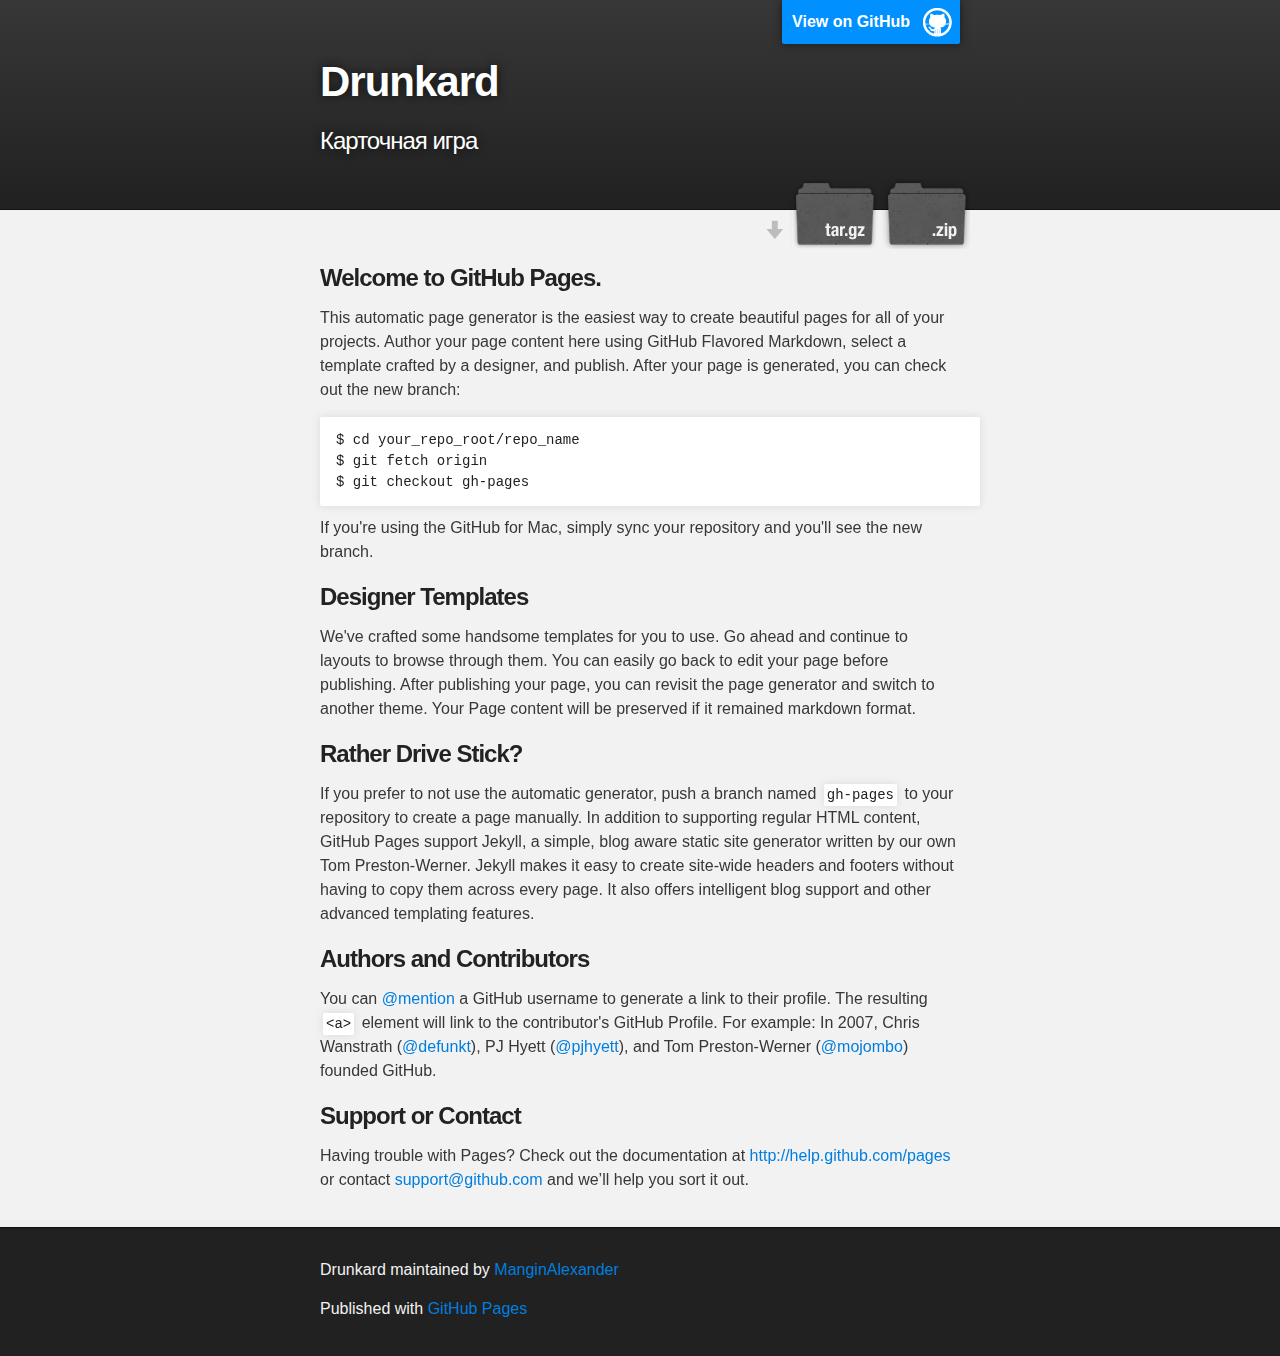
<file: index.html>
<!DOCTYPE html>
<html>

  <head>
    <meta charset='utf-8' />
    <meta http-equiv="X-UA-Compatible" content="chrome=1" />
    <meta name="description" content="Drunkard : Карточная игра" />

    <link rel="stylesheet" type="text/css" media="screen" href="stylesheets/stylesheet.css">

    <title>Drunkard</title>
  </head>

  <body>

    <!-- HEADER -->
    <div id="header_wrap" class="outer">
        <header class="inner">
          <a id="forkme_banner" href="https://github.com/ManginAlexander/Drunkard">View on GitHub</a>

          <h1 id="project_title">Drunkard</h1>
          <h2 id="project_tagline">Карточная игра</h2>

            <section id="downloads">
              <a class="zip_download_link" href="https://github.com/ManginAlexander/Drunkard/zipball/master">Download this project as a .zip file</a>
              <a class="tar_download_link" href="https://github.com/ManginAlexander/Drunkard/tarball/master">Download this project as a tar.gz file</a>
            </section>
        </header>
    </div>

    <!-- MAIN CONTENT -->
    <div id="main_content_wrap" class="outer">
      <section id="main_content" class="inner">
        <h3>
<a name="welcome-to-github-pages" class="anchor" href="#welcome-to-github-pages"><span class="octicon octicon-link"></span></a>Welcome to GitHub Pages.</h3>

<p>This automatic page generator is the easiest way to create beautiful pages for all of your projects. Author your page content here using GitHub Flavored Markdown, select a template crafted by a designer, and publish. After your page is generated, you can check out the new branch:</p>

<pre><code>$ cd your_repo_root/repo_name
$ git fetch origin
$ git checkout gh-pages
</code></pre>

<p>If you're using the GitHub for Mac, simply sync your repository and you'll see the new branch.</p>

<h3>
<a name="designer-templates" class="anchor" href="#designer-templates"><span class="octicon octicon-link"></span></a>Designer Templates</h3>

<p>We've crafted some handsome templates for you to use. Go ahead and continue to layouts to browse through them. You can easily go back to edit your page before publishing. After publishing your page, you can revisit the page generator and switch to another theme. Your Page content will be preserved if it remained markdown format.</p>

<h3>
<a name="rather-drive-stick" class="anchor" href="#rather-drive-stick"><span class="octicon octicon-link"></span></a>Rather Drive Stick?</h3>

<p>If you prefer to not use the automatic generator, push a branch named <code>gh-pages</code> to your repository to create a page manually. In addition to supporting regular HTML content, GitHub Pages support Jekyll, a simple, blog aware static site generator written by our own Tom Preston-Werner. Jekyll makes it easy to create site-wide headers and footers without having to copy them across every page. It also offers intelligent blog support and other advanced templating features.</p>

<h3>
<a name="authors-and-contributors" class="anchor" href="#authors-and-contributors"><span class="octicon octicon-link"></span></a>Authors and Contributors</h3>

<p>You can <a href="https://github.com/blog/821" class="user-mention">@mention</a> a GitHub username to generate a link to their profile. The resulting <code>&lt;a&gt;</code> element will link to the contributor's GitHub Profile. For example: In 2007, Chris Wanstrath (<a href="https://github.com/defunkt" class="user-mention">@defunkt</a>), PJ Hyett (<a href="https://github.com/pjhyett" class="user-mention">@pjhyett</a>), and Tom Preston-Werner (<a href="https://github.com/mojombo" class="user-mention">@mojombo</a>) founded GitHub.</p>

<h3>
<a name="support-or-contact" class="anchor" href="#support-or-contact"><span class="octicon octicon-link"></span></a>Support or Contact</h3>

<p>Having trouble with Pages? Check out the documentation at <a href="http://help.github.com/pages">http://help.github.com/pages</a> or contact <a href="mailto:support@github.com">support@github.com</a> and we’ll help you sort it out.</p>
      </section>
    </div>

    <!-- FOOTER  -->
    <div id="footer_wrap" class="outer">
      <footer class="inner">
        <p class="copyright">Drunkard maintained by <a href="https://github.com/ManginAlexander">ManginAlexander</a></p>
        <p>Published with <a href="http://pages.github.com">GitHub Pages</a></p>
      </footer>
    </div>

    

  </body>
</html>
</file>
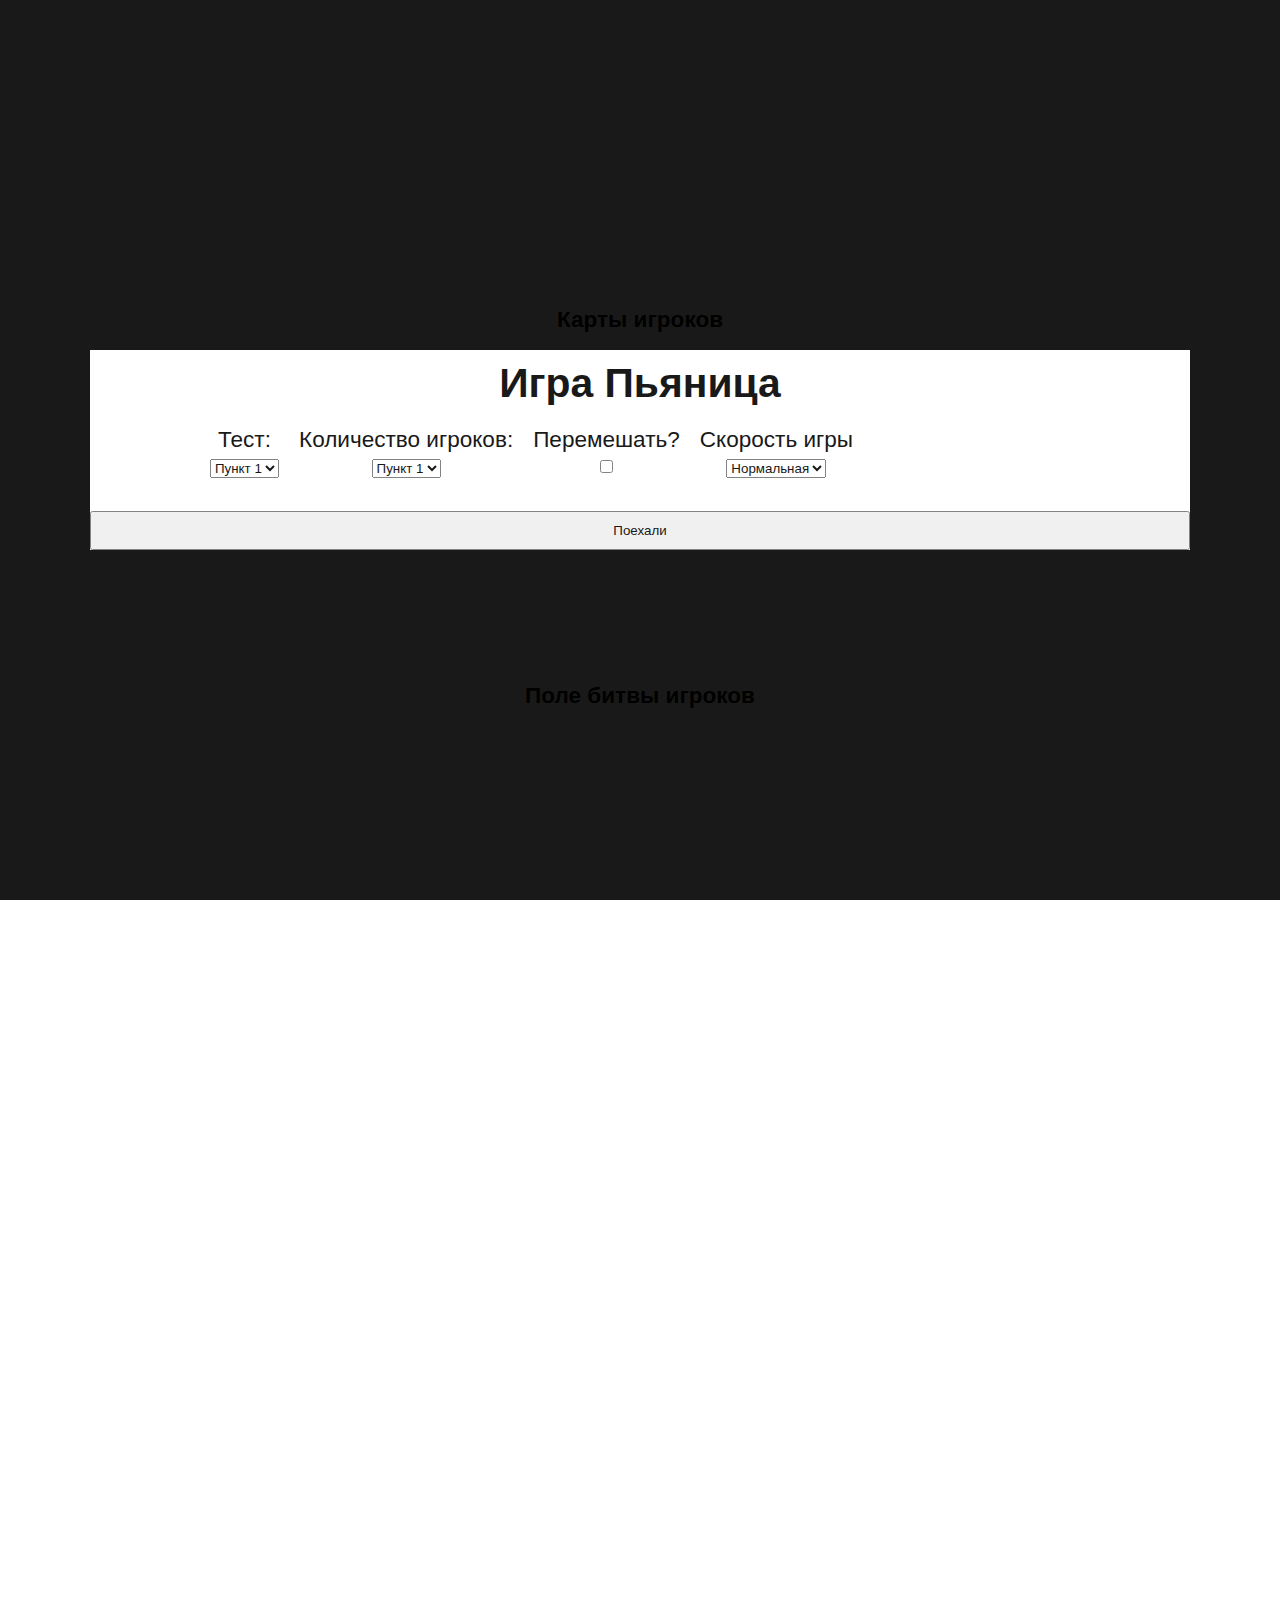
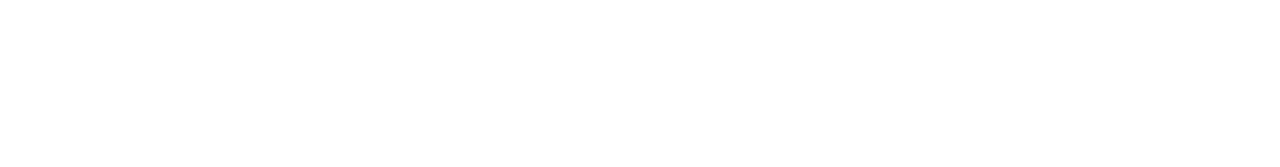
<file: card.html>
<!DOCTYPE html>
<html>
<head>
    <link rel="stylesheet" type="text/css" href="card.css">
    <meta charset="utf-8"/>
    <title></title>
</head>
<body>
    <div class="lightbox_background">
        <div class="lightbox_content finish-lightbox">
            <div class="lightbox_content_header">

            </div>
            <div class="lightbox_content_footer">
                <input class="big_button finishButton" type="button" value="Еще разок?">
            </div>
        </div>
        <div class="lightbox_content start-lightbox">
            <div class="lightbox_content_header">
                Игра Пьяница
            </div>
            <div class="lightbox_content_center">
                <div class="lightbox_content_column">
                    Тест:
                    <div>
                        <select class="dealer_cardDeskSwitcher">
                            <option>Пункт 1</option>
                            <option>Пункт 2</option>
                        </select>
                    </div>
                </div>
                <div class="lightbox_content_column">
                    Количество игроков:
                    <div>
                        <select class ="dealer_countPlayer">
                            <option>Пункт 1</option>
                            <option>Пункт 2</option>
                        </select>
                    </div>
                </div>
                <div class="lightbox_content_column">
                    Перемешать?
                    <div class ="dealer_isMix">
                        <input type="checkbox"/>
                    </div>
                </div>
                <div class="lightbox_content_column">
                    Скорость игры
                    <div>
                        <select class ="dealer_speed">
                            <option value="1">Быстрая</option>
                            <option value="2" selected="selected">Нормальная</option>
                            <option value="3">Медленная</option>
                        </select>
                    </div>
                </div>
            </div>
            <div class="lightbox_content_footer">
                <input class="big_button startButton" type="button" value="Поехали">
            </div>
        </div>
    </div>
    <div class= "cardDesk-container">

    </div>
    <div class="card-container">
        <div class="card-face"></div>
        <div class="card-shirt"></div>
    </div>

    <div class="playerCardDesks row">
        <div class="title">
            Карты игроков
        </div>
    </div>
    <div class="battleCardDesks row">
        <div class="title">
            Поле битвы игроков
        </div>
    </div>
    <div class="row"></div>
    <div class="row"></div>
    <script src="http://yandex.st/jquery/2.0.3/jquery.js"></script>
    <script src="Static/Scripts/Extantion/arrayExt.js"></script>
    <script src="Static/Lib/eventJs.js"></script>
    <script src="Static/Lib/myLib.js"></script>
    <script src="Static/Scripts/model.js"></script>
    <script src="Static/Scripts/cardSuit.js"></script>
    <script src="Static/Scripts/cardType.js"></script>
    <script src="Static/Scripts/Model/card.js"></script>
    <script src="Static/Scripts/Model/cardDesk.js"></script>
    <script src="Static/Scripts/player.js"></script>
    <script src="Static/Scripts/playerState.js"></script>
    <script src="Static/Scripts/gameManager.js"></script>
    <script src="Static/Scripts/round.js"></script>
    <script src="Static/Scripts/roundState.js"></script>

    <script src="Static/Scripts/cardBuilder.js"></script>
    <script src="Static/Scripts/cardCreator.js"></script>
    <script src="Static/Scripts/Controls/cardControl.js"></script>
    <script src="Static/Scripts/Controls/cardDeskControl.js"></script>
    <script src="Static/Scripts/Controls/drunkardControl.js"></script>

    <script src="Static/Scripts/dealerResult.js"></script>
    <script src="Static/Scripts/dealer.js"></script>
    <script src="Static/Scripts/cardCreator.js"></script>
    <script src="Static/Scripts/runner.js"></script>
</body>
</html>
</file>
<file: stylesheets/stylesheet.css>
/*******************************************************************************
Slate Theme for GitHub Pages
by Jason Costello, @jsncostello
*******************************************************************************/

@import url(pygment_trac.css);

/*******************************************************************************
MeyerWeb Reset
*******************************************************************************/

html, body, div, span, applet, object, iframe,
h1, h2, h3, h4, h5, h6, p, blockquote, pre,
a, abbr, acronym, address, big, cite, code,
del, dfn, em, img, ins, kbd, q, s, samp,
small, strike, strong, sub, sup, tt, var,
b, u, i, center,
dl, dt, dd, ol, ul, li,
fieldset, form, label, legend,
table, caption, tbody, tfoot, thead, tr, th, td,
article, aside, canvas, details, embed,
figure, figcaption, footer, header, hgroup,
menu, nav, output, ruby, section, summary,
time, mark, audio, video {
  margin: 0;
  padding: 0;
  border: 0;
  font: inherit;
  vertical-align: baseline;
}

/* HTML5 display-role reset for older browsers */
article, aside, details, figcaption, figure,
footer, header, hgroup, menu, nav, section {
  display: block;
}

ol, ul {
  list-style: none;
}

blockquote, q {
}

table {
  border-collapse: collapse;
  border-spacing: 0;
}

/*******************************************************************************
Theme Styles
*******************************************************************************/

body {
  box-sizing: border-box;
  color:#373737;
  background: #212121;
  font-size: 16px;
  font-family: 'Myriad Pro', Calibri, Helvetica, Arial, sans-serif;
  line-height: 1.5;
  -webkit-font-smoothing: antialiased;
}

h1, h2, h3, h4, h5, h6 {
  margin: 10px 0;
  font-weight: 700;
  color:#222222;
  font-family: 'Lucida Grande', 'Calibri', Helvetica, Arial, sans-serif;
  letter-spacing: -1px;
}

h1 {
  font-size: 36px;
  font-weight: 700;
}

h2 {
  padding-bottom: 10px;
  font-size: 32px;
  background: url('../images/bg_hr.png') repeat-x bottom;
}

h3 {
  font-size: 24px;
}

h4 {
  font-size: 21px;
}

h5 {
  font-size: 18px;
}

h6 {
  font-size: 16px;
}

p {
  margin: 10px 0 15px 0;
}

footer p {
  color: #f2f2f2;
}

a {
  text-decoration: none;
  color: #007edf;
  text-shadow: none;

  transition: color 0.5s ease;
  transition: text-shadow 0.5s ease;
  -webkit-transition: color 0.5s ease;
  -webkit-transition: text-shadow 0.5s ease;
  -moz-transition: color 0.5s ease;
  -moz-transition: text-shadow 0.5s ease;
  -o-transition: color 0.5s ease;
  -o-transition: text-shadow 0.5s ease;
  -ms-transition: color 0.5s ease;
  -ms-transition: text-shadow 0.5s ease;
}

#main_content a:hover {
  color: #0069ba;
  text-shadow: #0090ff 0px 0px 2px;
}

footer a:hover {
  color: #43adff;
  text-shadow: #0090ff 0px 0px 2px;
}

em {
  font-style: italic;
}

strong {
  font-weight: bold;
}

img {
  position: relative;
  margin: 0 auto;
  max-width: 739px;
  padding: 5px;
  margin: 10px 0 10px 0;
  border: 1px solid #ebebeb;

  box-shadow: 0 0 5px #ebebeb;
  -webkit-box-shadow: 0 0 5px #ebebeb;
  -moz-box-shadow: 0 0 5px #ebebeb;
  -o-box-shadow: 0 0 5px #ebebeb;
  -ms-box-shadow: 0 0 5px #ebebeb;
}

pre, code {
  width: 100%;
  color: #222;
  background-color: #fff;

  font-family: Monaco, "Bitstream Vera Sans Mono", "Lucida Console", Terminal, monospace;
  font-size: 14px;

  border-radius: 2px;
  -moz-border-radius: 2px;
  -webkit-border-radius: 2px;



}

pre {
  width: 100%;
  padding: 10px;
  box-shadow: 0 0 10px rgba(0,0,0,.1);
  overflow: auto;
}

code {
  padding: 3px;
  margin: 0 3px;
  box-shadow: 0 0 10px rgba(0,0,0,.1);
}

pre code {
  display: block;
  box-shadow: none;
}

blockquote {
  color: #666;
  margin-bottom: 20px;
  padding: 0 0 0 20px;
  border-left: 3px solid #bbb;
}

ul, ol, dl {
  margin-bottom: 15px
}

ul li {
  list-style: inside;
  padding-left: 20px;
}

ol li {
  list-style: decimal inside;
  padding-left: 20px;
}

dl dt {
  font-weight: bold;
}

dl dd {
  padding-left: 20px;
  font-style: italic;
}

dl p {
  padding-left: 20px;
  font-style: italic;
}

hr {
  height: 1px;
  margin-bottom: 5px;
  border: none;
  background: url('../images/bg_hr.png') repeat-x center;
}

table {
  border: 1px solid #373737;
  margin-bottom: 20px;
  text-align: left;
 }

th {
  font-family: 'Lucida Grande', 'Helvetica Neue', Helvetica, Arial, sans-serif;
  padding: 10px;
  background: #373737;
  color: #fff;
 }

td {
  padding: 10px;
  border: 1px solid #373737;
 }

form {
  background: #f2f2f2;
  padding: 20px;
}

img {
  width: 100%;
  max-width: 100%;
}

/*******************************************************************************
Full-Width Styles
*******************************************************************************/

.outer {
  width: 100%;
}

.inner {
  position: relative;
  max-width: 640px;
  padding: 20px 10px;
  margin: 0 auto;
}

#forkme_banner {
  display: block;
  position: absolute;
  top:0;
  right: 10px;
  z-index: 10;
  padding: 10px 50px 10px 10px;
  color: #fff;
  background: url('../images/blacktocat.png') #0090ff no-repeat 95% 50%;
  font-weight: 700;
  box-shadow: 0 0 10px rgba(0,0,0,.5);
  border-bottom-left-radius: 2px;
  border-bottom-right-radius: 2px;
}

#header_wrap {
  background: #212121;
  background: -moz-linear-gradient(top, #373737, #212121);
  background: -webkit-linear-gradient(top, #373737, #212121);
  background: -ms-linear-gradient(top, #373737, #212121);
  background: -o-linear-gradient(top, #373737, #212121);
  background: linear-gradient(top, #373737, #212121);
}

#header_wrap .inner {
  padding: 50px 10px 30px 10px;
}

#project_title {
  margin: 0;
  color: #fff;
  font-size: 42px;
  font-weight: 700;
  text-shadow: #111 0px 0px 10px;
}

#project_tagline {
  color: #fff;
  font-size: 24px;
  font-weight: 300;
  background: none;
  text-shadow: #111 0px 0px 10px;
}

#downloads {
  position: absolute;
  width: 210px;
  z-index: 10;
  bottom: -40px;
  right: 0;
  height: 70px;
  background: url('../images/icon_download.png') no-repeat 0% 90%;
}

.zip_download_link {
  display: block;
  float: right;
  width: 90px;
  height:70px;
  text-indent: -5000px;
  overflow: hidden;
  background: url(../images/sprite_download.png) no-repeat bottom left;
}

.tar_download_link {
  display: block;
  float: right;
  width: 90px;
  height:70px;
  text-indent: -5000px;
  overflow: hidden;
  background: url(../images/sprite_download.png) no-repeat bottom right;
  margin-left: 10px;
}

.zip_download_link:hover {
  background: url(../images/sprite_download.png) no-repeat top left;
}

.tar_download_link:hover {
  background: url(../images/sprite_download.png) no-repeat top right;
}

#main_content_wrap {
  background: #f2f2f2;
  border-top: 1px solid #111;
  border-bottom: 1px solid #111;
}

#main_content {
  padding-top: 40px;
}

#footer_wrap {
  background: #212121;
}



/*******************************************************************************
Small Device Styles
*******************************************************************************/

@media screen and (max-width: 480px) {
  body {
    font-size:14px;
  }

  #downloads {
    display: none;
  }

  .inner {
    min-width: 320px;
    max-width: 480px;
  }

  #project_title {
  font-size: 32px;
  }

  h1 {
    font-size: 28px;
  }

  h2 {
    font-size: 24px;
  }

  h3 {
    font-size: 21px;
  }

  h4 {
    font-size: 18px;
  }

  h5 {
    font-size: 14px;
  }

  h6 {
    font-size: 12px;
  }

  code, pre {
    min-width: 320px;
    max-width: 480px;
    font-size: 11px;
  }

}
</file>
<file: card.css>
body {
    font-size: 141%;
    font-family: Arial,sans-serif;
    font-style: normal;
}
/*Стили lightbox*/
.lightbox_background {
    z-index:9;
    opacity:0.9;
    left:0;
    top:0;
    position:fixed;
    width:100%;
    height:100%;
    background:#000;
}
.lightbox_wrapper {
    position:fixed;
    left: 50%;
    top: 50%;
}
.lightbox_content {
    z-index: 10;
    position:absolute;
    left:0;
    right:0;
    top:0;
    bottom:0;
    width:1100px;
    height: 200px;
    margin: auto;
    text-align: center;
    background:#fff;
    overflow: hidden;
}
.lightbox_content_header {
    text-align: center;
    position: relative;
    margin: 10px auto;
    font-weight: bold;
    font-size: 181%;
}
.lightbox_content_center {
    margin: auto;
    width: 80%;
}
.lightbox_content_footer {
    clear: both;
    width: 100%;
    bottom: 0;
    position: absolute;
}
.lightbox_content_column {
    float:left;
    margin: 10px;
}
.big_button {
    width: 100%;
    height: 100%;
    padding: 10px;
}
/*Стили самой игры*/
.row {
    padding-bottom: 350px;
    clear: both;
}
.title {
    width: 100%;
    height: 100%;
    font-weight: bolder;
    text-align: center;
}
.cardDesk-container {
    margin: 10px;
    width: 178px;
    height: 259px;
    float: left;
    position: relative;
    padding: 10px;
}
.cardDesk-number {
    z-index: -1;
    left:0;
    right:0;
    top:0;
    bottom:0;
    width: 20px;
    height: 20px;
    position: absolute;
    margin: auto;
}

.card-container {
    width: 178px;
    height: 259px;
    position: absolute;
}
.card-face {
    width: 100%;
    height: 100%;
    position: absolute;
}
.card-shirt {
    width: 100%;
    height: 100%;
    position: absolute;
}
</file>
